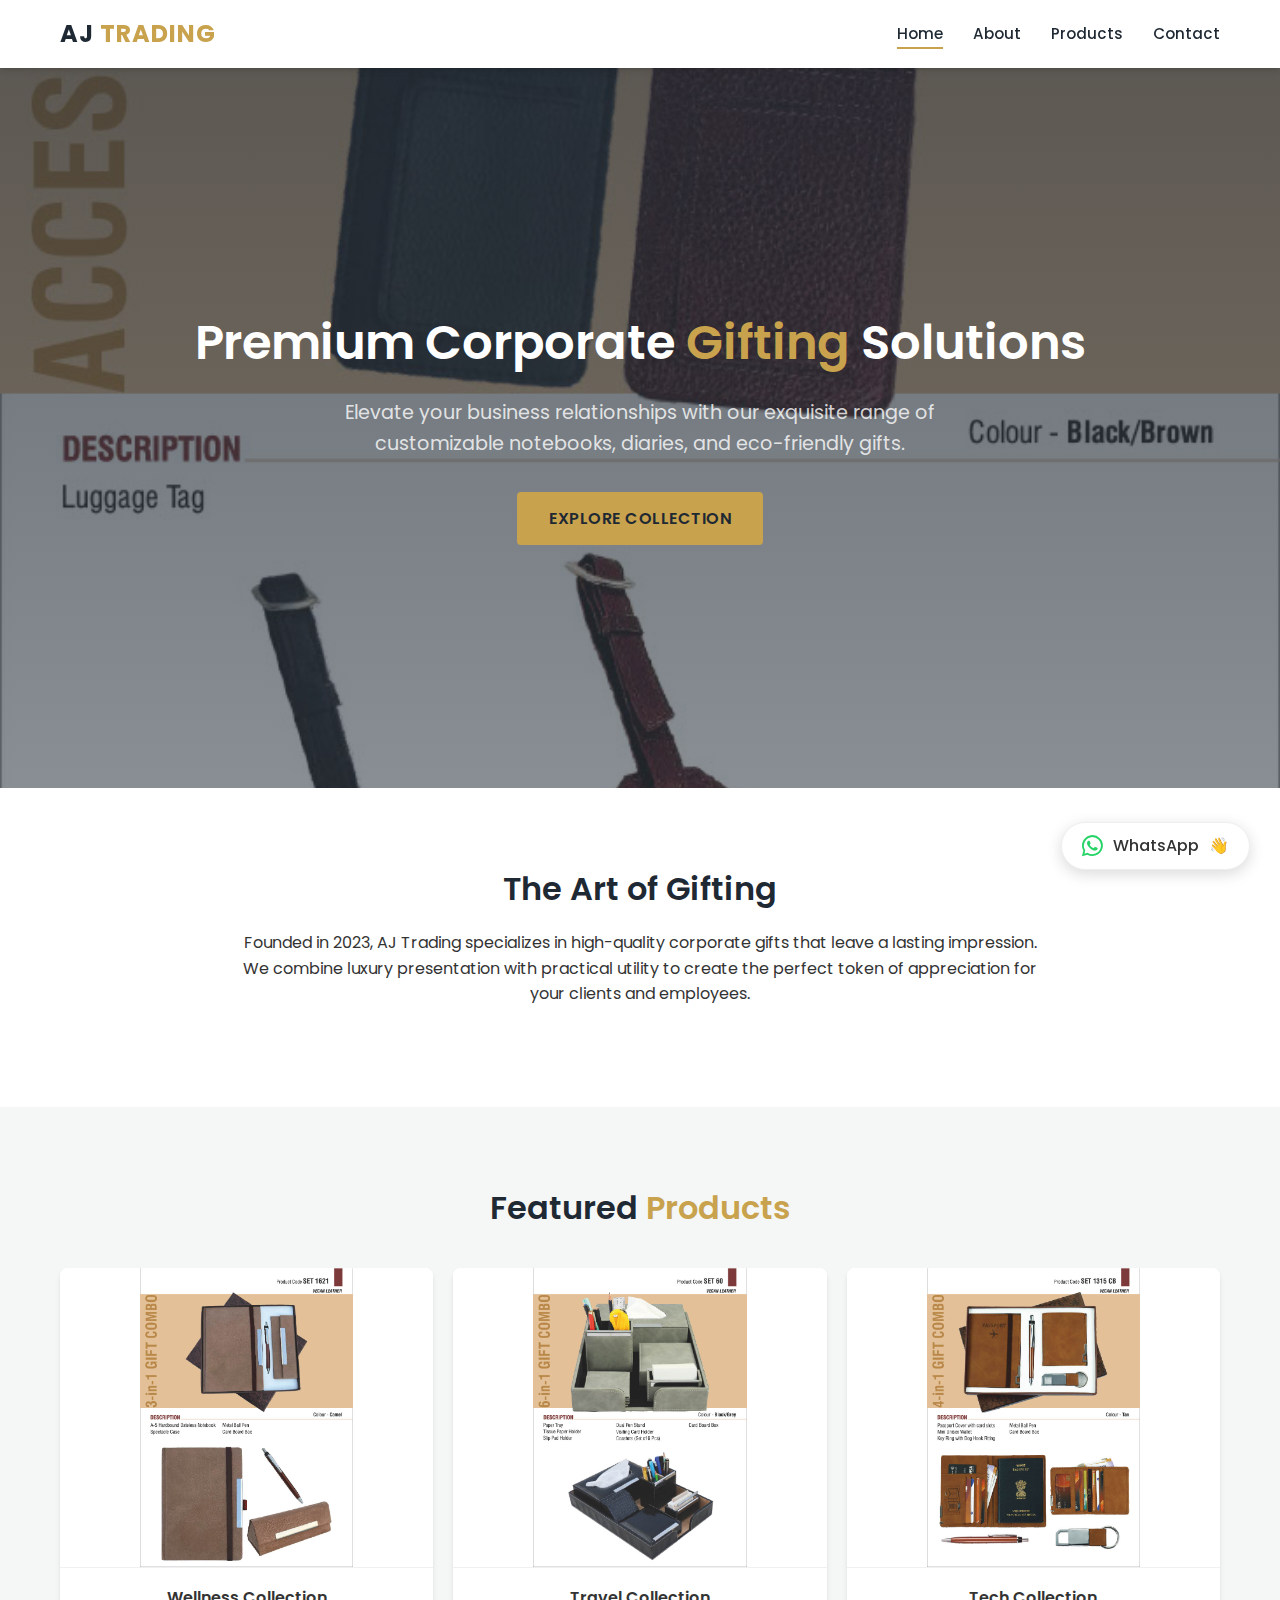
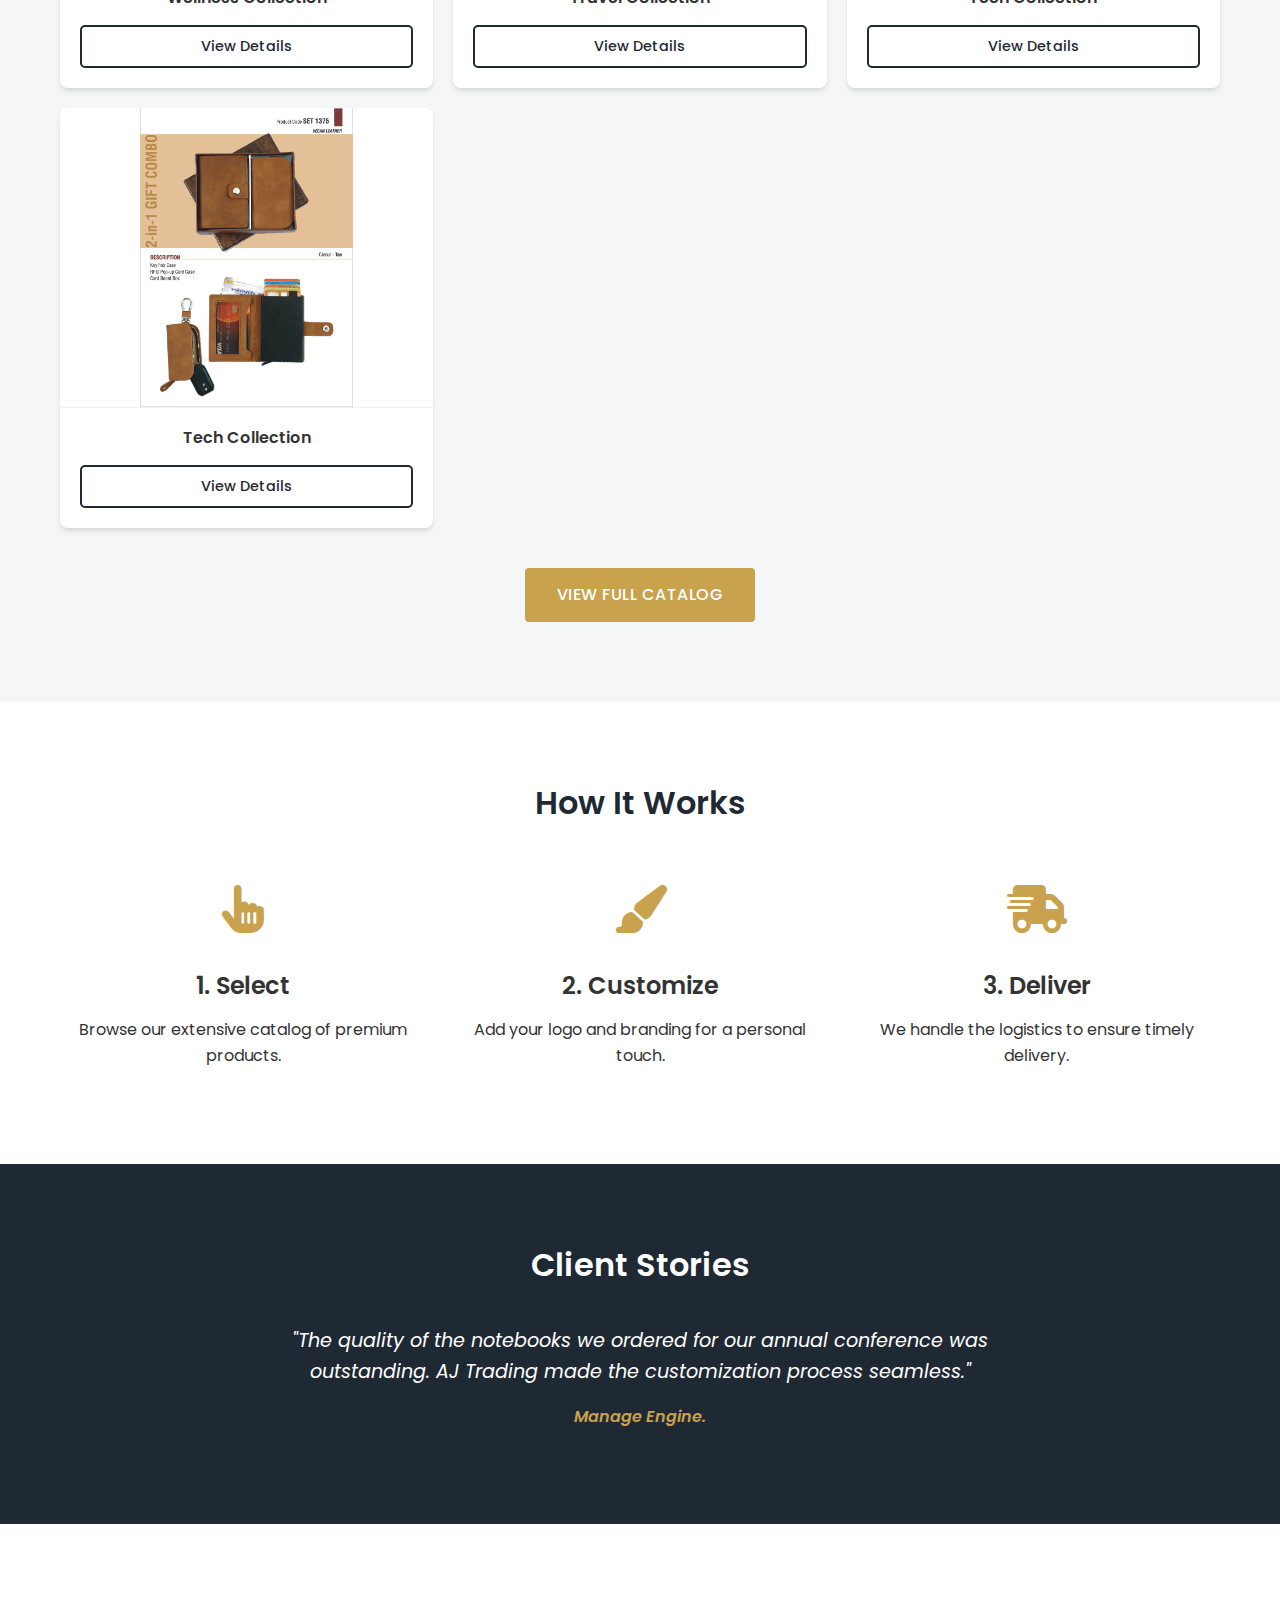
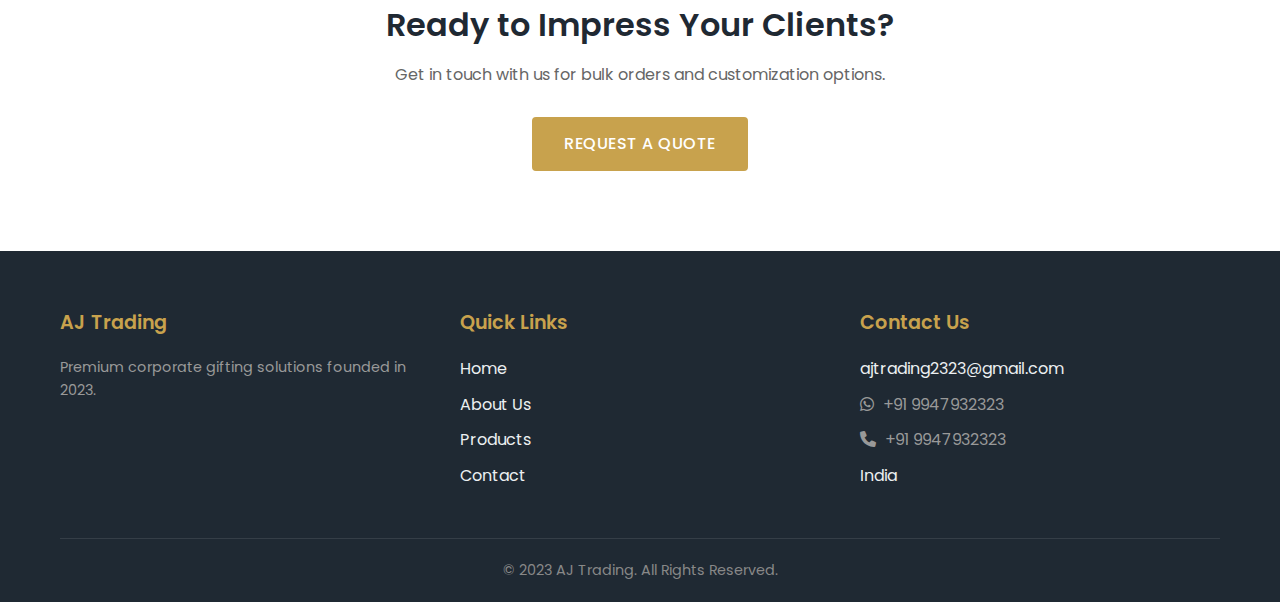
<file: index.html>
<!DOCTYPE html>
<html lang="en">

<head>
    <meta charset="UTF-8">
    <meta name="viewport" content="width=device-width, initial-scale=1.0">
    <title>AJ Trading | Premium Corporate Gifting Solutions</title>
    <link rel="stylesheet" href="style.css">
    <link rel="preconnect" href="https://fonts.googleapis.com">
    <link rel="preconnect" href="https://fonts.gstatic.com" crossorigin>
    <link href="https://fonts.googleapis.com/css2?family=Poppins:wght@300;400;500;600;700&display=swap"
        rel="stylesheet">
    <!-- FontAwesome for Icons -->
    <link rel="stylesheet" href="https://cdnjs.cloudflare.com/ajax/libs/font-awesome/6.0.0/css/all.min.css">
    <script src="product-data.js"></script>
    <script src="script.js" defer></script>
</head>

<body>

    <!-- Navigation -->
    <header>
        <div class="container nav-container">
            <a href="index.html" class="logo">AJ <span>TRADING</span></a>
            <div class="mobile-toggle">
                <i class="fas fa-bars"></i>
            </div>
            <ul class="nav-links">
                <li><a href="index.html">Home</a></li>
                <li><a href="about.html">About</a></li>
                <li><a href="products.html">Products</a></li>
                <li><a href="contact.html">Contact</a></li>
            </ul>
        </div>
    </header>

    <!-- Hero Section -->
    <section class="hero" id="home-hero">
        <div class="container fade-in-up">
            <h1>Premium Corporate <span class="text-gold">Gifting</span> Solutions</h1>
            <p>Elevate your business relationships with our exquisite range of customizable notebooks, diaries, and
                eco-friendly gifts.</p>
            <!-- Updated Button Style -->
            <a href="products.html" class="btn"
                style="background-color: var(--accent-color); color: var(--primary-color); font-weight: 600;">Explore
                Collection</a>
        </div>
    </section>

    <!-- Introduction -->
    <section class="section-padding text-center">
        <div class="container">
            <h2 class="fade-in-up">The Art of Gifting</h2>
            <p style="max-width: 800px; margin: 20px auto;">
                Founded in 2023, AJ Trading specializes in high-quality corporate gifts that leave a lasting impression.
                We combine luxury presentation with practical utility to create the perfect token of appreciation for
                your clients and employees.
            </p>
        </div>
    </section>

    <!-- Dynamic Gallery Preview -->
    <section class="section-padding" style="background-color: var(--bg-light);">
        <div class="container">
            <h2 class="text-center" style="margin-bottom: 40px;">Featured <span class="text-gold">Products</span></h2>
            <div id="home-gallery"
                style="display: grid; grid-template-columns: repeat(auto-fit, minmax(280px, 1fr)); gap: 20px;">
                <!-- JS will inject top items here -->
            </div>
            <div class="text-center" style="margin-top: 40px;">
                <!-- Fixed Button Style -->
                <a href="products.html" class="btn" style="padding: 12px 30px;">View Full Catalog</a>
            </div>
        </div>
    </section>

    <!-- Our Process -->
    <section class="section-padding">
        <div class="container text-center">
            <h2 style="margin-bottom: 50px;">How It Works</h2>
            <div style="display: flex; flex-wrap: wrap; justify-content: space-around; gap: 30px;">
                <div class="process-step fade-in-up" style="flex: 1 1 250px;">
                    <div style="font-size: 3rem; color: var(--accent-color); margin-bottom: 20px;"><i
                            class="fas fa-hand-pointer"></i></div>
                    <h3>1. Select</h3>
                    <p>Browse our extensive catalog of premium products.</p>
                </div>
                <div class="process-step fade-in-up" style="animation-delay: 0.2s; flex: 1 1 250px;">
                    <div style="font-size: 3rem; color: var(--accent-color); margin-bottom: 20px;"><i
                            class="fas fa-paint-brush"></i></div>
                    <h3>2. Customize</h3>
                    <p>Add your logo and branding for a personal touch.</p>
                </div>
                <div class="process-step fade-in-up" style="animation-delay: 0.4s; flex: 1 1 250px;">
                    <div style="font-size: 3rem; color: var(--accent-color); margin-bottom: 20px;"><i
                            class="fas fa-shipping-fast"></i></div>
                    <h3>3. Deliver</h3>
                    <p>We handle the logistics to ensure timely delivery.</p>
                </div>
            </div>
        </div>
    </section>

    <!-- Testimonials -->
    <section class="section-padding" style="background-color: var(--primary-color); color: white;">
        <div class="container text-center">
            <h2 style="color: white; margin-bottom: 40px;">Client Stories</h2>
            <div style="max-width: 800px; margin: 0 auto; font-style: italic;">
                <p style="font-size: 1.2rem; margin-bottom: 20px;">"The quality of the notebooks we ordered for our
                    annual conference was outstanding. AJ Trading made the customization process seamless."</p>
                <h4 style="color: var(--accent-color);">Manage Engine.</h4>
            </div>
        </div>
    </section>

    <!-- CTA Section -->
    <section class="section-padding text-center">
        <div class="container">
            <h2>Ready to Impress Your Clients?</h2>
            <p style="margin-bottom: 30px; color: #666;">Get in touch with us for bulk orders and customization options.
            </p>
            <a href="contact.html" class="btn">Request a Quote</a>
        </div>
    </section>

    <!-- Footer -->
    <footer>
        <div class="container">
            <div class="footer-content">
                <div class="footer-col">
                    <h4>AJ Trading</h4>
                    <p style="color: #999; font-size: 0.9rem;">Premium corporate gifting solutions founded in 2023.</p>
                </div>
                <div class="footer-col">
                    <h4>Quick Links</h4>
                    <ul class="footer-links">
                        <li><a href="index.html">Home</a></li>
                        <li><a href="about.html">About Us</a></li>
                        <li><a href="products.html">Products</a></li>
                        <li><a href="contact.html">Contact</a></li>
                    </ul>
                </div>
                <div class="footer-col">
                    <h4>Contact Us</h4>
                    <ul class="footer-links">
                        <li>ajtrading2323@gmail.com</li>
                        <li><a href="https://wa.me/919947932323" target="_blank" style="color: #999;"><i
                                    class="fab fa-whatsapp" style="margin-right: 5px;"></i> +91 9947932323</a></li>
                        <li><a href="tel:+919947932323" style="color: #999;"><i class="fas fa-phone"
                                    style="margin-right: 5px;"></i> +91 9947932323</a></li>
                        <li>India</li>
                    </ul>
                </div>
            </div>
            <div class="copyright">
                &copy; 2023 AJ Trading. All Rights Reserved.
            </div>
        </div>
    </footer>

    <script>
        // Hero background randomness and opacity fix
        document.addEventListener('DOMContentLoaded', () => {
            if (typeof products !== 'undefined' && products.length > 0) {
                // Pick a random image for hero background
                const randomHero = products[Math.floor(Math.random() * products.length)];
                const heroSection = document.getElementById('home-hero');
                // Decreased opacity from 0.85/0.7 to 0.7/0.5
                heroSection.style.backgroundImage = `linear-gradient(rgba(31, 41, 51, 0.7), rgba(31, 41, 51, 0.5)), url('${getImagePath(randomHero.image)}')`;
                heroSection.style.backgroundSize = 'cover';
                heroSection.style.backgroundPosition = 'center';

                // Inject 4 feature items
                const galleryContainer = document.getElementById('home-gallery');
                // Shuffle array and take 4
                const shuffled = [...products].sort(() => 0.5 - Math.random());
                const selected = shuffled.slice(0, 4);

                selected.forEach((p, index) => {
                    const card = document.createElement('div');
                    card.className = 'product-card text-center';
                    card.innerHTML = `
                        <div class="product-image" style="background:white; padding:0; height: 300px;">
                        <div class="product-image" style="background:white; padding:0; height: 300px;">
                             <img src="${getImagePath(p.image)}" alt="Featured Product" style="width:100%; height:100%; object-fit: cover;">
                        </div>
                        </div>
                        <div class="product-content">
                             <h4>${p.category} Collection</h4>
                             <a href="product-detail.html?id=${encodeURIComponent(p.image)}" class="btn-outline" style="padding: 8px 20px; font-size: 0.9rem;">View Details</a>
                        </div>
                    `;
                    // Make image clickable
                    card.querySelector('.product-image').style.cursor = 'pointer';
                    card.querySelector('.product-image').onclick = () => window.location.href = `product-detail.html?id=${encodeURIComponent(p.image)}`;

                    galleryContainer.appendChild(card);
                });
            }
        });
    </script>
</body>

</html>
</file>
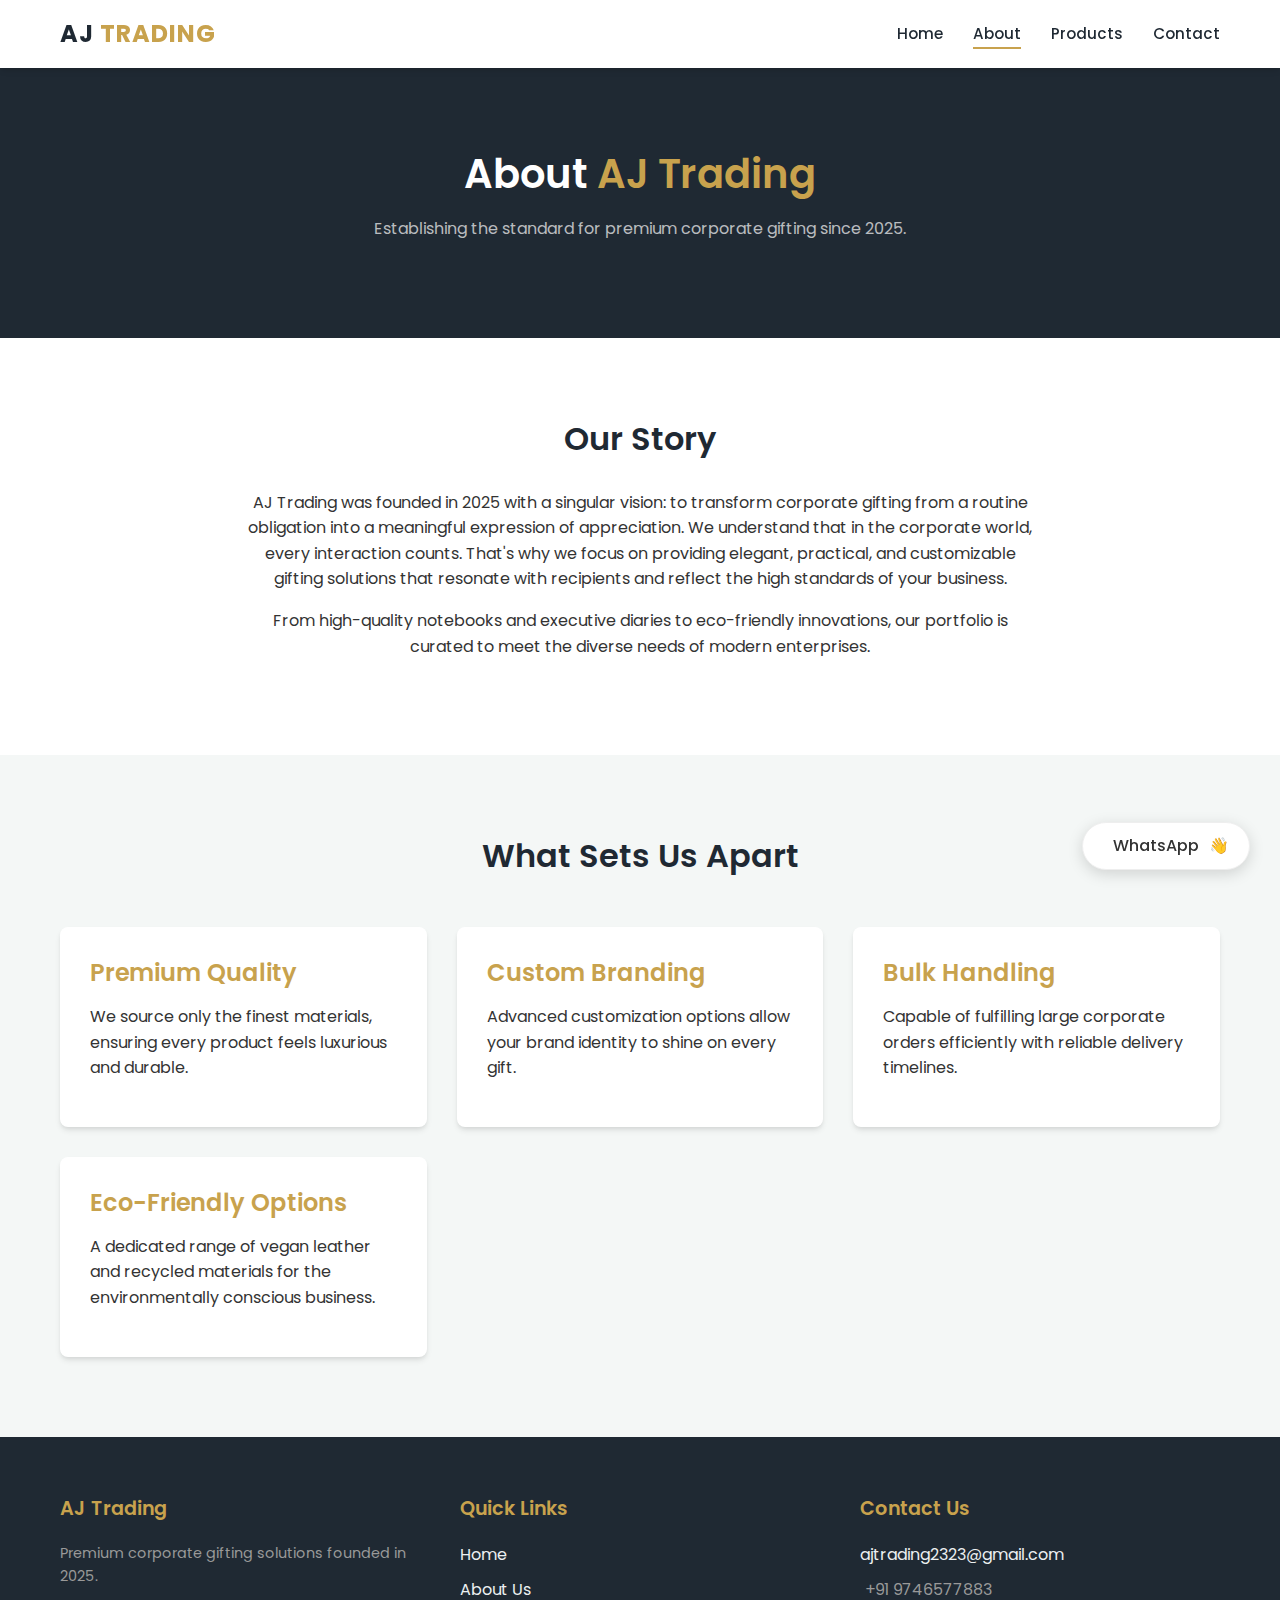
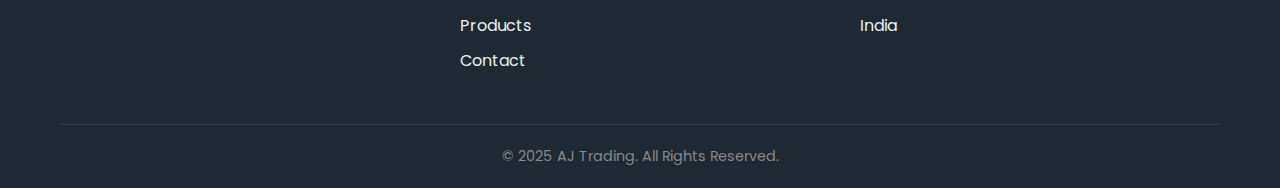
<file: about.html>
<!DOCTYPE html>
<html lang="en">

<head>
    <meta charset="UTF-8">
    <meta name="viewport" content="width=device-width, initial-scale=1.0">
    <title>About Us | AJ Trading</title>
    <link rel="stylesheet" href="style.css">
    <link rel="preconnect" href="https://fonts.googleapis.com">
    <link rel="preconnect" href="https://fonts.gstatic.com" crossorigin>
    <link href="https://fonts.googleapis.com/css2?family=Poppins:wght@300;400;500;600;700&display=swap"
        rel="stylesheet">
    <script src="script.js" defer></script>
</head>

<body>

    <!-- Navigation -->
    <header>
        <div class="container nav-container">
            <a href="index.html" class="logo">AJ <span>TRADING</span></a>
            <div class="mobile-toggle">
                <i class="fas fa-bars"></i> &#9776;
            </div>
            <ul class="nav-links">
                <li><a href="index.html">Home</a></li>
                <li><a href="about.html" class="active">About</a></li>
                <li><a href="products.html">Products</a></li>
                <li><a href="contact.html">Contact</a></li>
            </ul>
        </div>
    </header>

    <!-- Page Header -->
    <section class="section-padding" style="background-color: var(--primary-color); color: white; text-align: center;">
        <div class="container fade-in-up">
            <h1>About <span class="text-gold">AJ Trading</span></h1>
            <p style="color: rgba(255,255,255,0.7);">Establishing the standard for premium corporate gifting since 2025.
            </p>
        </div>
    </section>

    <!-- Company Story -->
    <section class="section-padding">
        <div class="container">
            <div style="max-width: 800px; margin: 0 auto; text-align: center;">
                <h2 style="margin-bottom: 30px;">Our Story</h2>
                <p>
                    AJ Trading was founded in 2025 with a singular vision: to transform corporate gifting from a routine
                    obligation into a meaningful expression of appreciation.
                    We understand that in the corporate world, every interaction counts. That's why we focus on
                    providing elegant, practical, and customizable gifting solutions that resonate with recipients and
                    reflect the high standards of your business.
                </p>
                <p>
                    From high-quality notebooks and executive diaries to eco-friendly innovations, our portfolio is
                    curated to meet the diverse needs of modern enterprises.
                </p>
            </div>
        </div>
    </section>

    <!-- Key Features -->
    <section class="section-padding" style="background-color: var(--bg-light);">
        <div class="container">
            <h2 class="text-center" style="margin-bottom: 50px;">What Sets Us Apart</h2>
            <div style="display: grid; grid-template-columns: repeat(auto-fit, minmax(300px, 1fr)); gap: 30px;">

                <div style="background: white; padding: 30px; border-radius: 8px; box-shadow: var(--shadow-soft);">
                    <h3 style="color: var(--accent-color);">Premium Quality</h3>
                    <p>We source only the finest materials, ensuring every product feels luxurious and durable.</p>
                </div>

                <div style="background: white; padding: 30px; border-radius: 8px; box-shadow: var(--shadow-soft);">
                    <h3 style="color: var(--accent-color);">Custom Branding</h3>
                    <p>Advanced customization options allow your brand identity to shine on every gift.</p>
                </div>

                <div style="background: white; padding: 30px; border-radius: 8px; box-shadow: var(--shadow-soft);">
                    <h3 style="color: var(--accent-color);">Bulk Handling</h3>
                    <p>Capable of fulfilling large corporate orders efficiently with reliable delivery timelines.</p>
                </div>

                <div style="background: white; padding: 30px; border-radius: 8px; box-shadow: var(--shadow-soft);">
                    <h3 style="color: var(--accent-color);">Eco-Friendly Options</h3>
                    <p>A dedicated range of vegan leather and recycled materials for the environmentally conscious
                        business.</p>
                </div>

            </div>
        </div>
    </section>

    <!-- Footer -->
    <footer>
        <div class="container">
            <div class="footer-content">
                <div class="footer-col">
                    <h4>AJ Trading</h4>
                    <p style="color: #999; font-size: 0.9rem;">Premium corporate gifting solutions founded in 2025.</p>
                </div>
                <div class="footer-col">
                    <h4>Quick Links</h4>
                    <ul class="footer-links">
                        <li><a href="index.html">Home</a></li>
                        <li><a href="about.html">About Us</a></li>
                        <li><a href="products.html">Products</a></li>
                        <li><a href="contact.html">Contact</a></li>
                    </ul>
                </div>
                <div class="footer-col">
                    <h4>Contact Us</h4>
                    <ul class="footer-links">
                        <li>ajtrading2323@gmail.com</li>
                        <li><a href="https://wa.me/919746577883" target="_blank" style="color: #999;"><i
                                    class="fab fa-whatsapp" style="margin-right: 5px;"></i> +91 9746577883</a></li>
                        <li>India</li>
                    </ul>
                </div>
            </div>
            <div class="copyright">
                &copy; 2025 AJ Trading. All Rights Reserved.
            </div>
        </div>
    </footer>

</body>

</html>
</file>
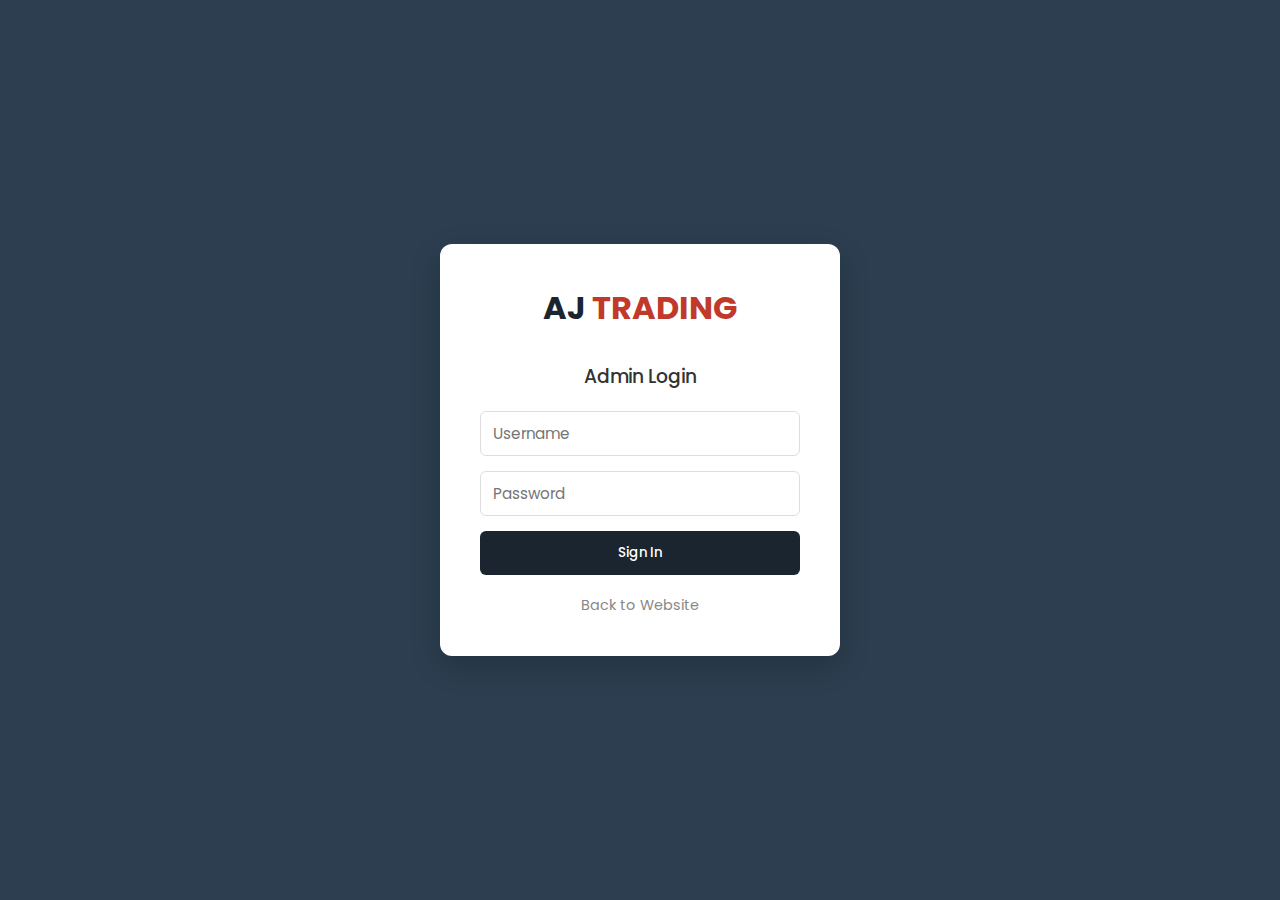
<file: admin.html>
<!DOCTYPE html>
<html lang="en">

<head>
    <meta charset="UTF-8">
    <meta name="viewport" content="width=device-width, initial-scale=1.0">
    <title>Admin Dashboard | AJ Trading</title>
    <!-- Reusing existing styles -->
    <link href="https://fonts.googleapis.com/css2?family=Poppins:wght@300;400;500;600;700&display=swap"
        rel="stylesheet">
    <link rel="stylesheet" href="https://cdnjs.cloudflare.com/ajax/libs/font-awesome/6.0.0/css/all.min.css">

    <style>
        :root {
            --primary-color: #1a252f;
            --accent-color: #c0392b;
            /* A bit more vibrant for admin */
            --bg-color: #f4f6f9;
            --text-color: #333;
            --sidebar-width: 250px;
        }

        * {
            margin: 0;
            padding: 0;
            box-sizing: border-box;
            font-family: 'Poppins', sans-serif;
        }

        body {
            background-color: var(--bg-color);
            color: var(--text-color);
            display: flex;
            height: 100vh;
            overflow: hidden;
        }

        /* Sidebar */
        .sidebar {
            width: var(--sidebar-width);
            background-color: var(--primary-color);
            color: white;
            display: flex;
            flex-direction: column;
            transition: transform 0.3s;
        }

        .sidebar-header {
            padding: 20px;
            text-align: center;
            border-bottom: 1px solid rgba(255, 255, 255, 0.1);
        }

        .sidebar-header h2 {
            font-size: 1.5rem;
            letter-spacing: 1px;
        }

        .sidebar-header span {
            color: var(--accent-color);
        }

        .nav-menu {
            flex: 1;
            padding-top: 20px;
        }

        .nav-item {
            padding: 15px 25px;
            cursor: pointer;
            transition: background 0.2s;
            display: flex;
            align-items: center;
            gap: 10px;
            color: rgba(255, 255, 255, 0.8);
            text-decoration: none;
        }

        .nav-item:hover,
        .nav-item.active {
            background-color: rgba(255, 255, 255, 0.05);
            color: white;
            border-left: 4px solid var(--accent-color);
        }

        .sidebar-footer {
            padding: 20px;
            border-top: 1px solid rgba(255, b255, 255, 0.1);
        }

        .logout-btn {
            width: 100%;
            padding: 10px;
            background: #e74c3c;
            border: none;
            color: white;
            border-radius: 4px;
            cursor: pointer;
            font-weight: 500;
        }

        /* Main Content */
        .main-content {
            flex: 1;
            overflow-y: auto;
            padding: 30px;
        }

        .header-bar {
            display: flex;
            justify-content: space-between;
            align-items: center;
            margin-bottom: 30px;
        }

        .page-title {
            font-size: 1.8rem;
            font-weight: 600;
            color: var(--primary-color);
        }

        /* Cards */
        .card {
            background: white;
            border-radius: 8px;
            box-shadow: 0 2px 10px rgba(0, 0, 0, 0.05);
            padding: 25px;
            margin-bottom: 25px;
        }

        .card-header {
            font-size: 1.1rem;
            font-weight: 600;
            margin-bottom: 20px;
            padding-bottom: 10px;
            border-bottom: 1px solid #eee;
            display: flex;
            justify-content: space-between;
            align-items: center;
        }

        /* Forms */
        .form-group {
            margin-bottom: 15px;
        }

        .form-group label {
            display: block;
            margin-bottom: 5px;
            font-weight: 500;
            font-size: 0.9rem;
            color: #555;
        }

        .form-control {
            width: 100%;
            padding: 10px 12px;
            border: 1px solid #ddd;
            border-radius: 6px;
            font-size: 0.95rem;
            transition: border-color 0.2s;
        }

        .form-control:focus {
            border-color: var(--primary-color);
            outline: none;
        }

        /* Table */
        .table-container {
            overflow-x: auto;
        }

        table {
            width: 100%;
            border-collapse: collapse;
            min-width: 600px;
        }

        th {
            text-align: left;
            padding: 12px 15px;
            background-color: #f8f9fa;
            color: #666;
            font-weight: 600;
            font-size: 0.85rem;
            text-transform: uppercase;
        }

        td {
            padding: 12px 15px;
            border-bottom: 1px solid #eee;
            vertical-align: middle;
        }

        .product-thumb {
            width: 50px;
            height: 50px;
            object-fit: cover;
            border-radius: 6px;
            border: 1px solid #eee;
        }

        /* Buttons */
        .btn {
            padding: 10px 20px;
            border-radius: 6px;
            cursor: pointer;
            font-weight: 500;
            display: inline-flex;
            align-items: center;
            justify-content: center;
            gap: 8px;
            transition: all 0.2s;
            border: none;
        }

        .btn-primary {
            background-color: var(--primary-color);
            color: white;
        }

        .btn-primary:hover {
            background-color: #34495e;
        }

        .btn-danger {
            background-color: #ffecec;
            color: #e74c3c;
            padding: 6px 10px;
            border-radius: 4px;
        }

        .btn-danger:hover {
            background-color: #e74c3c;
            color: white;
        }

        /* Login Screen */
        .login-overlay {
            position: fixed;
            top: 0;
            left: 0;
            width: 100%;
            height: 100%;
            background: #2c3e50;
            display: flex;
            justify-content: center;
            align-items: center;
            z-index: 1000;
        }

        .login-card {
            background: white;
            padding: 40px;
            border-radius: 12px;
            width: 100%;
            max-width: 400px;
            box-shadow: 0 10px 30px rgba(0, 0, 0, 0.2);
            text-align: center;
        }

        .login-logo {
            font-size: 2rem;
            font-weight: 700;
            color: var(--primary-color);
            margin-bottom: 30px;
            display: block;
            text-decoration: none;
        }

        /* Drag Drop Area */
        .drop-zone {
            border: 2px dashed #ddd;
            border-radius: 8px;
            padding: 30px;
            text-align: center;
            cursor: pointer;
            transition: all 0.2s;
            background: #fafafa;
        }

        .drop-zone:hover {
            border-color: var(--primary-color);
            background: #f0f4f8;
        }

        .drop-zone-text {
            color: #888;
            margin-top: 10px;
            font-size: 0.9rem;
        }
    </style>
</head>

<body>

    <!-- Login Section -->
    <div id="login-section" class="login-overlay">
        <div class="login-card">
            <a href="index.html" class="login-logo">AJ <span style="color: var(--accent-color);">TRADING</span></a>
            <h3 style="margin-bottom: 20px; font-weight: 500;">Admin Login</h3>
            <div class="form-group">
                <input type="text" id="username" class="form-control" placeholder="Username">
            </div>
            <div class="form-group">
                <input type="password" id="password" class="form-control" placeholder="Password">
            </div>
            <button onclick="login()" class="btn btn-primary" style="width: 100%; padding: 12px;">Sign In</button>
            <p id="login-error" style="color: #e74c3c; margin-top: 15px; font-size: 0.9rem; display: none;">Invalid
                credentials!</p>
            <a href="index.html"
                style="display: block; margin-top: 20px; color: #888; text-decoration: none; font-size: 0.9rem;">Back to
                Website</a>
        </div>
    </div>

    <!-- Dashboard Interface (Hidden by default) -->
    <div id="dashboard-interface" style="display: none; width: 100%; height: 100%;">
        <!-- Sidebar -->
        <aside class="sidebar">
            <div class="sidebar-header">
                <h2>AJ <span>ADMIN</span></h2>
            </div>
            <nav class="nav-menu">
                <a class="nav-item active"><i class="fas fa-box"></i> Products</a>
                <a href="index.html" class="nav-item"><i class="fas fa-external-link-alt"></i> View Site</a>
            </nav>
            <div class="sidebar-footer">
                <button onclick="logout()" class="logout-btn"><i class="fas fa-sign-out-alt"></i> Logout</button>
            </div>
        </aside>

        <!-- Main Content -->
        <main class="main-content">
            <div class="header-bar">
                <h1 class="page-title">Product Management</h1>
                <div style="color: #666; font-size: 0.9rem;">Welcome, Admin</div>
            </div>

            <div style="display: grid; grid-template-columns: 2fr 1fr; gap: 30px;">
                <!-- Left Column -->
                <div>
                    <!-- Stats Grid -->
                    <div style="display: grid; grid-template-columns: repeat(3, 1fr); gap: 20px; margin-bottom: 30px;">
                        <div class="card" style="margin-bottom: 0; padding: 20px; text-align: center;">
                            <div style="font-size: 2rem; font-weight: 700; color: var(--primary-color);"
                                id="stat-total">0</div>
                            <div style="font-size: 0.85rem; color: #888; text-transform: uppercase; font-weight: 600;">
                                Total Products</div>
                        </div>
                        <div class="card" style="margin-bottom: 0; padding: 20px; text-align: center;">
                            <div style="font-size: 2rem; font-weight: 700; color: var(--accent-color);"
                                id="stat-recent">0</div>
                            <div style="font-size: 0.85rem; color: #888; text-transform: uppercase; font-weight: 600;">
                                Added Today</div>
                        </div>
                    </div>

                    <!-- Add Product Form -->
                    <div class="card">
                        <div class="card-header">Add New Product</div>
                        <div style="display: grid; grid-template-columns: 1fr 1fr; gap: 20px;">
                            <div class="form-group">
                                <label>Category</label>
                                <select id="new-category" class="form-control">
                                    <option value="Tech">Tech</option>
                                    <option value="Wellness">Wellness</option>
                                    <option value="Gourmet">Gourmet</option>
                                    <option value="Office">Office Essentials</option>
                                    <option value="Travel">Travel</option>
                                </select>
                            </div>
                            <div class="form-group">
                                <label>Image Upload</label>
                                <!-- Hidden File Input -->
                                <input type="file" id="file-upload" accept="image/*" style="display: none;"
                                    onchange="handleFileSelect(this)">
                                <!-- Custom Drop Zone -->
                                <div class="drop-zone" onclick="document.getElementById('file-upload').click()">
                                    <i class="fas fa-cloud-upload-alt" style="font-size: 1.5rem; color: #ccc;"></i>
                                    <div class="drop-zone-text" id="file-name-display">Click to upload image</div>
                                </div>
                            </div>
                        </div>
                        <button onclick="addProduct()" class="btn btn-primary" style="width: 100%; margin-top: 10px;">
                            <i class="fas fa-plus"></i> Add Product
                        </button>
                    </div>

                    <!-- Product Table -->
                    <div class="card">
                        <div class="card-header">
                            <span>Inventory</span>
                            <span style="font-size: 0.8rem; font-weight: 400; color: #888;">showing all products</span>
                        </div>
                        <div class="table-container">
                            <table id="product-table">
                                <thead>
                                    <tr>
                                        <th style="width: 80px;">Image</th>
                                        <th>Details</th>
                                        <th>Category</th>
                                        <th style="text-align: right;">Action</th>
                                    </tr>
                                </thead>
                                <tbody>
                                    <!-- Populated by JS -->
                                </tbody>
                            </table>
                        </div>
                    </div>
                </div>

                <!-- Right Column -->
                <div>
                    <!-- Activity Log -->
                    <div class="card" style="height: 100%; max-height: 800px; display: flex; flex-direction: column;">
                        <div class="card-header">Activity Log</div>
                        <div id="activity-log" style="flex: 1; overflow-y: auto; padding-right: 5px;">
                            <!-- Populated by JS -->
                        </div>
                    </div>
                </div>
            </div>

        </main>
    </div>

    <!-- Scripts -->
    <script src="script.js"></script> <!-- Defines getImagePath -->
    <script src="admin.js"></script>
</body>

</html>
</file>
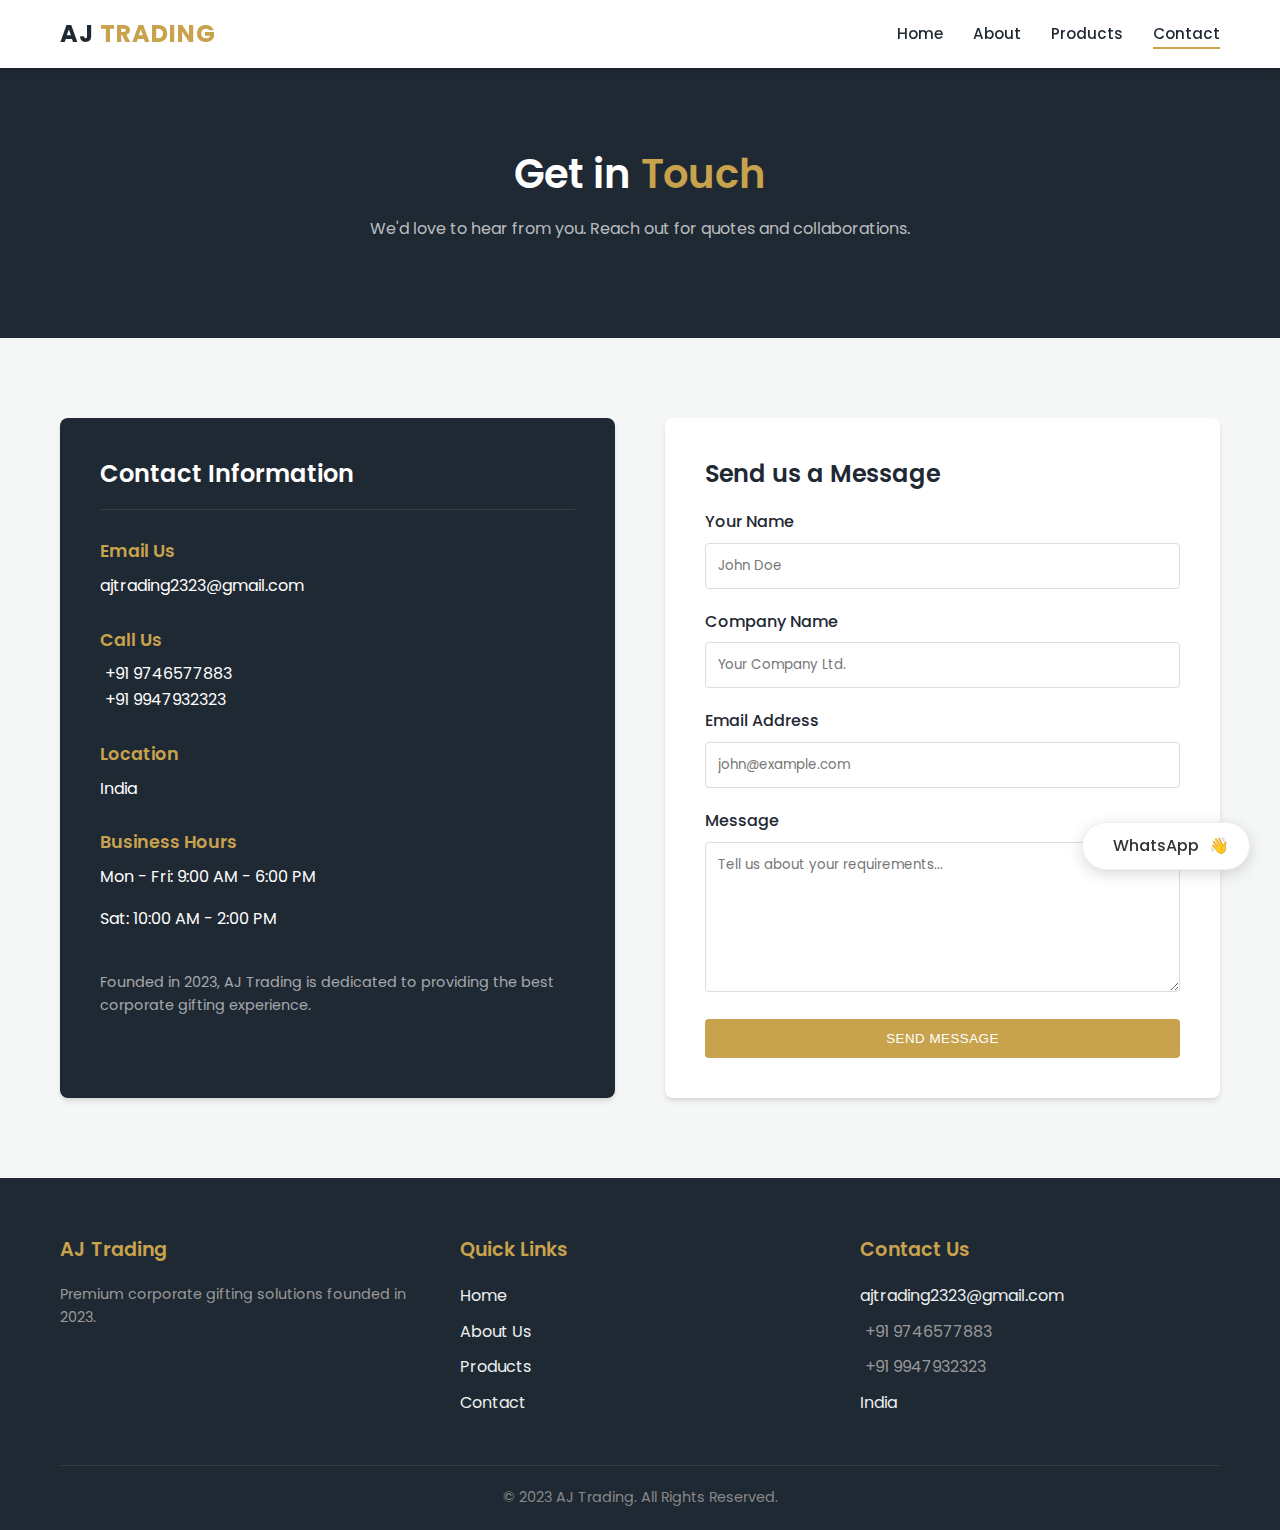
<file: contact.html>
<!DOCTYPE html>
<html lang="en">

<head>
    <meta charset="UTF-8">
    <meta name="viewport" content="width=device-width, initial-scale=1.0">
    <title>Contact Us | AJ Trading</title>
    <link rel="stylesheet" href="style.css">
    <link rel="preconnect" href="https://fonts.googleapis.com">
    <link rel="preconnect" href="https://fonts.gstatic.com" crossorigin>
    <link href="https://fonts.googleapis.com/css2?family=Poppins:wght@300;400;500;600;700&display=swap"
        rel="stylesheet">

    <script src="script.js" defer></script>
</head>

<body>

    <!-- Navigation -->
    <header>
        <div class="container nav-container">
            <a href="index.html" class="logo">AJ <span>TRADING</span></a>
            <div class="mobile-toggle">
                <i class="fas fa-bars"></i> &#9776;
            </div>
            <ul class="nav-links">
                <li><a href="index.html">Home</a></li>
                <li><a href="about.html">About</a></li>
                <li><a href="products.html">Products</a></li>
                <li><a href="contact.html" class="active">Contact</a></li>
            </ul>
        </div>
    </header>

    <!-- Page Header -->
    <section class="section-padding" style="background-color: var(--primary-color); color: white; text-align: center;">
        <div class="container fade-in-up">
            <h1>Get in <span class="text-gold">Touch</span></h1>
            <p style="color: rgba(255,255,255,0.7);">We'd love to hear from you. Reach out for quotes and
                collaborations.</p>
        </div>
    </section>

    <!-- Contact Section -->
    <section class="section-padding" style="background-color: var(--bg-light);">
        <div class="container contact-container">

            <!-- Contact Info -->
            <div class="contact-info-box fade-in-up">
                <h3 style="margin-bottom: 30px; border-bottom: 1px solid rgba(255,255,255,0.1); padding-bottom: 20px;">
                    Contact Information</h3>

                <div class="contact-info-item">
                    <h4>Email Us</h4>
                    <p><a href="mailto:ajtrading2323@gmail.com">ajtrading2323@gmail.com</a></p>
                </div>

                <div class="contact-info-item">
                    <h4>Call Us</h4>
                    <p>
                        <a href="https://wa.me/919746577883" target="_blank"><i class="fab fa-whatsapp"
                                style="margin-right: 5px; color: #25D366;"></i> +91 9746577883</a><br>
                        <a href="tel:+919947932323"><i class="fas fa-phone-alt" style="margin-right: 5px;"></i> +91
                            9947932323</a>
                    </p>
                </div>

                <div class="contact-info-item">
                    <h4>Location</h4>
                    <p>India</p>
                </div>

                <div class="contact-info-item">
                    <h4>Business Hours</h4>
                    <p>Mon - Fri: 9:00 AM - 6:00 PM</p>
                    <p>Sat: 10:00 AM - 2:00 PM</p>
                </div>

                <div style="margin-top: 40px;">
                    <p style="font-size: 0.9rem; color: rgba(255,255,255,0.6);">
                        Founded in 2023, AJ Trading is dedicated to providing the best corporate gifting experience.
                    </p>
                </div>
            </div>

            <!-- Contact Form -->
            <div class="contact-form-box fade-in-up">
                <h3 style="margin-bottom: 20px; color: var(--primary-color);">Send us a Message</h3>
                <form id="contactForm">
                    <div class="form-group">
                        <label for="name">Your Name</label>
                        <input type="text" id="name" name="name" required placeholder="John Doe">
                    </div>

                    <div class="form-group">
                        <label for="company">Company Name</label>
                        <input type="text" id="company" name="company" placeholder="Your Company Ltd.">
                    </div>

                    <div class="form-group">
                        <label for="email">Email Address</label>
                        <input type="email" id="email" name="email" required placeholder="john@example.com">
                    </div>

                    <div class="form-group">
                        <label for="message">Message</label>
                        <textarea id="message" name="message" required
                            placeholder="Tell us about your requirements..."></textarea>
                    </div>

                    <button type="submit" class="btn" style="width: 100%; border: none;">Send Message</button>
                </form>
            </div>

        </div>
    </section>

    <!-- Footer -->
    <footer>
        <div class="container">
            <div class="footer-content">
                <div class="footer-col">
                    <h4>AJ Trading</h4>
                    <p style="color: #999; font-size: 0.9rem;">Premium corporate gifting solutions founded in 2023.</p>
                </div>
                <div class="footer-col">
                    <h4>Quick Links</h4>
                    <ul class="footer-links">
                        <li><a href="index.html">Home</a></li>
                        <li><a href="about.html">About Us</a></li>
                        <li><a href="products.html">Products</a></li>
                        <li><a href="contact.html">Contact</a></li>
                    </ul>
                </div>
                <div class="footer-col">
                    <h4>Contact Us</h4>
                    <ul class="footer-links">
                        <li>ajtrading2323@gmail.com</li>
                        <li><a href="https://wa.me/919746577883" target="_blank" style="color: #999;"><i
                                    class="fab fa-whatsapp" style="margin-right: 5px;"></i> +91 9746577883</a></li>
                        <li><a href="tel:+919947932323" style="color: #999;"><i class="fas fa-phone"
                                    style="margin-right: 5px;"></i> +91 9947932323</a></li>
                        <li>India</li>
                    </ul>
                </div>
            </div>
            <div class="copyright">
                &copy; 2023 AJ Trading. All Rights Reserved.
            </div>
        </div>
    </footer>

    <script>
        // Simple client-side handling for the Product Enquiry redirect
        document.addEventListener('DOMContentLoaded', () => {
            const urlParams = new URLSearchParams(window.location.search);
            const product = urlParams.get('product');

            if (product) {
                const messageBox = document.getElementById('message');
                if (messageBox) {
                    messageBox.value = `I am interested in knowing more about product code: ${product}.`;
                }
            }

            // Prevent actual submission for demo
            document.getElementById('contactForm').addEventListener('submit', (e) => {
                e.preventDefault();
                alert('Thank you for your enquiry! We will get back to you shortly.');
            });
        });
    </script>
</body>

</html>
</file>
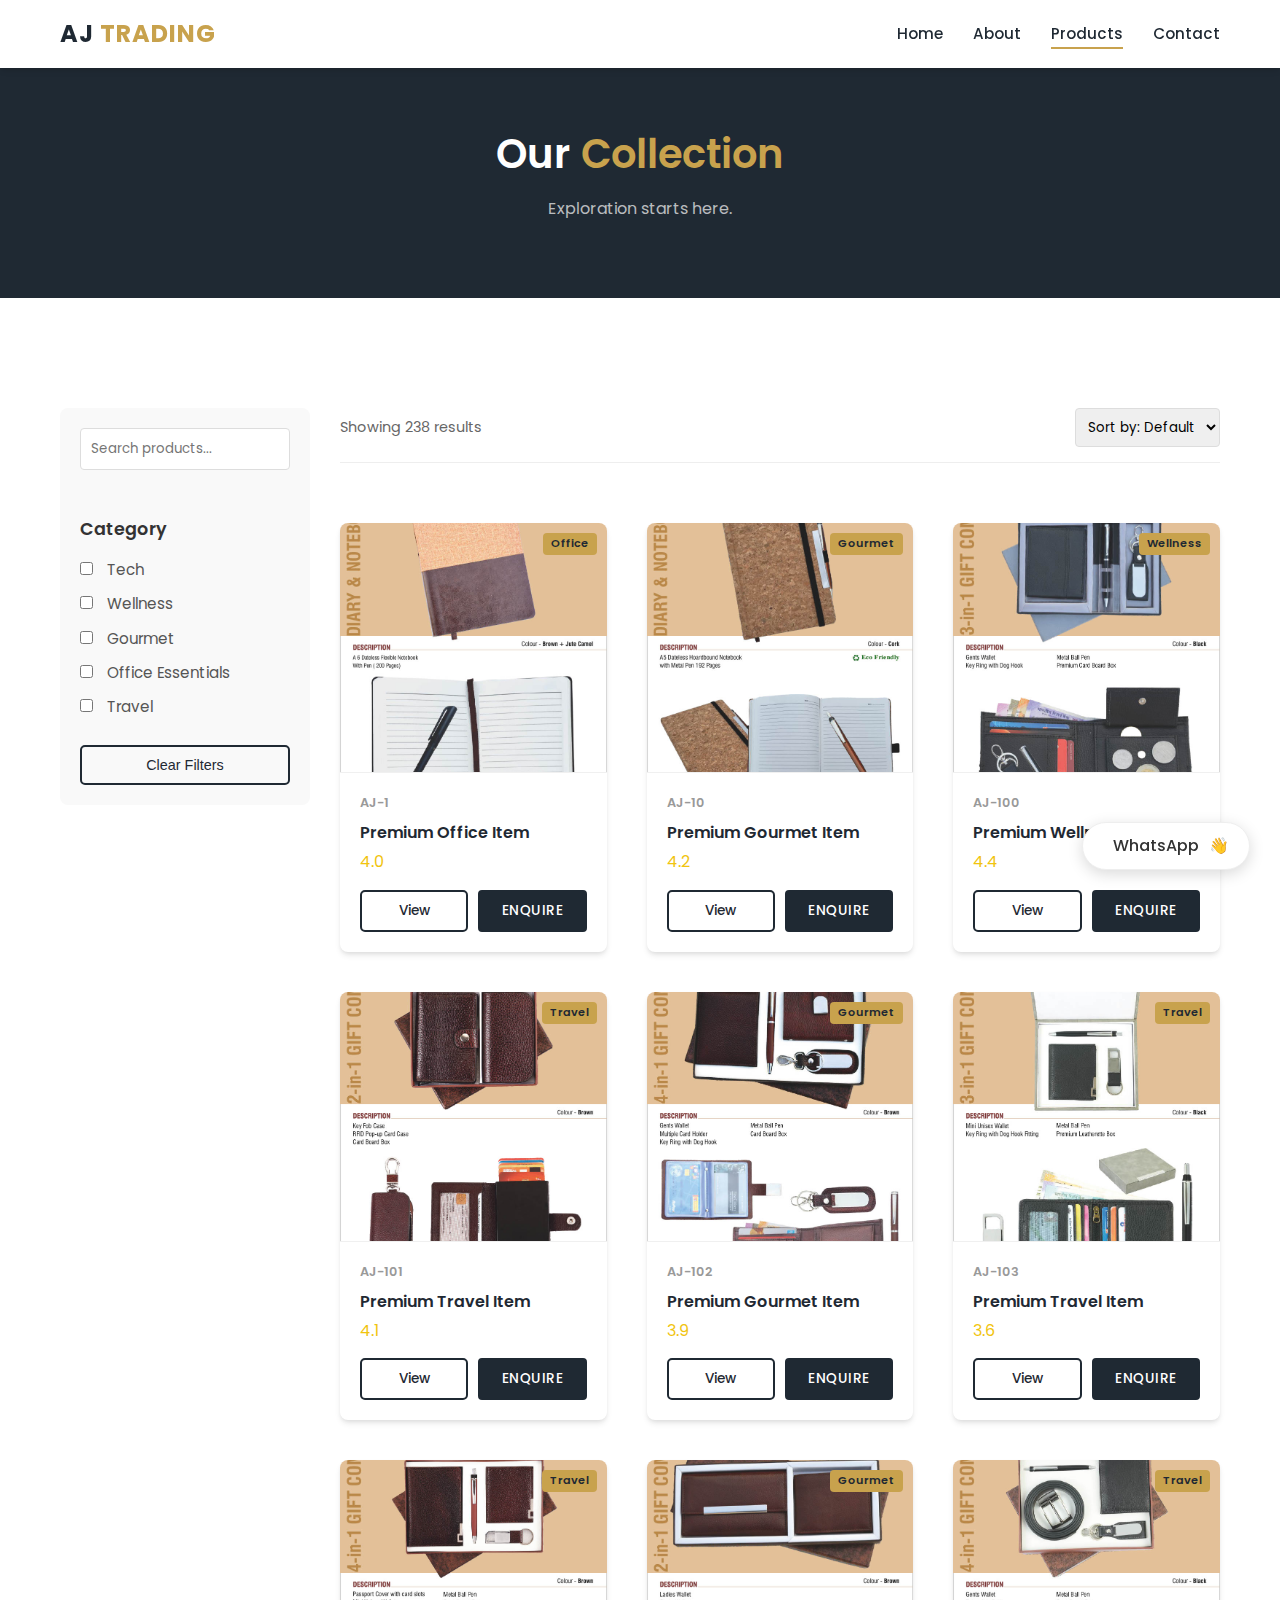
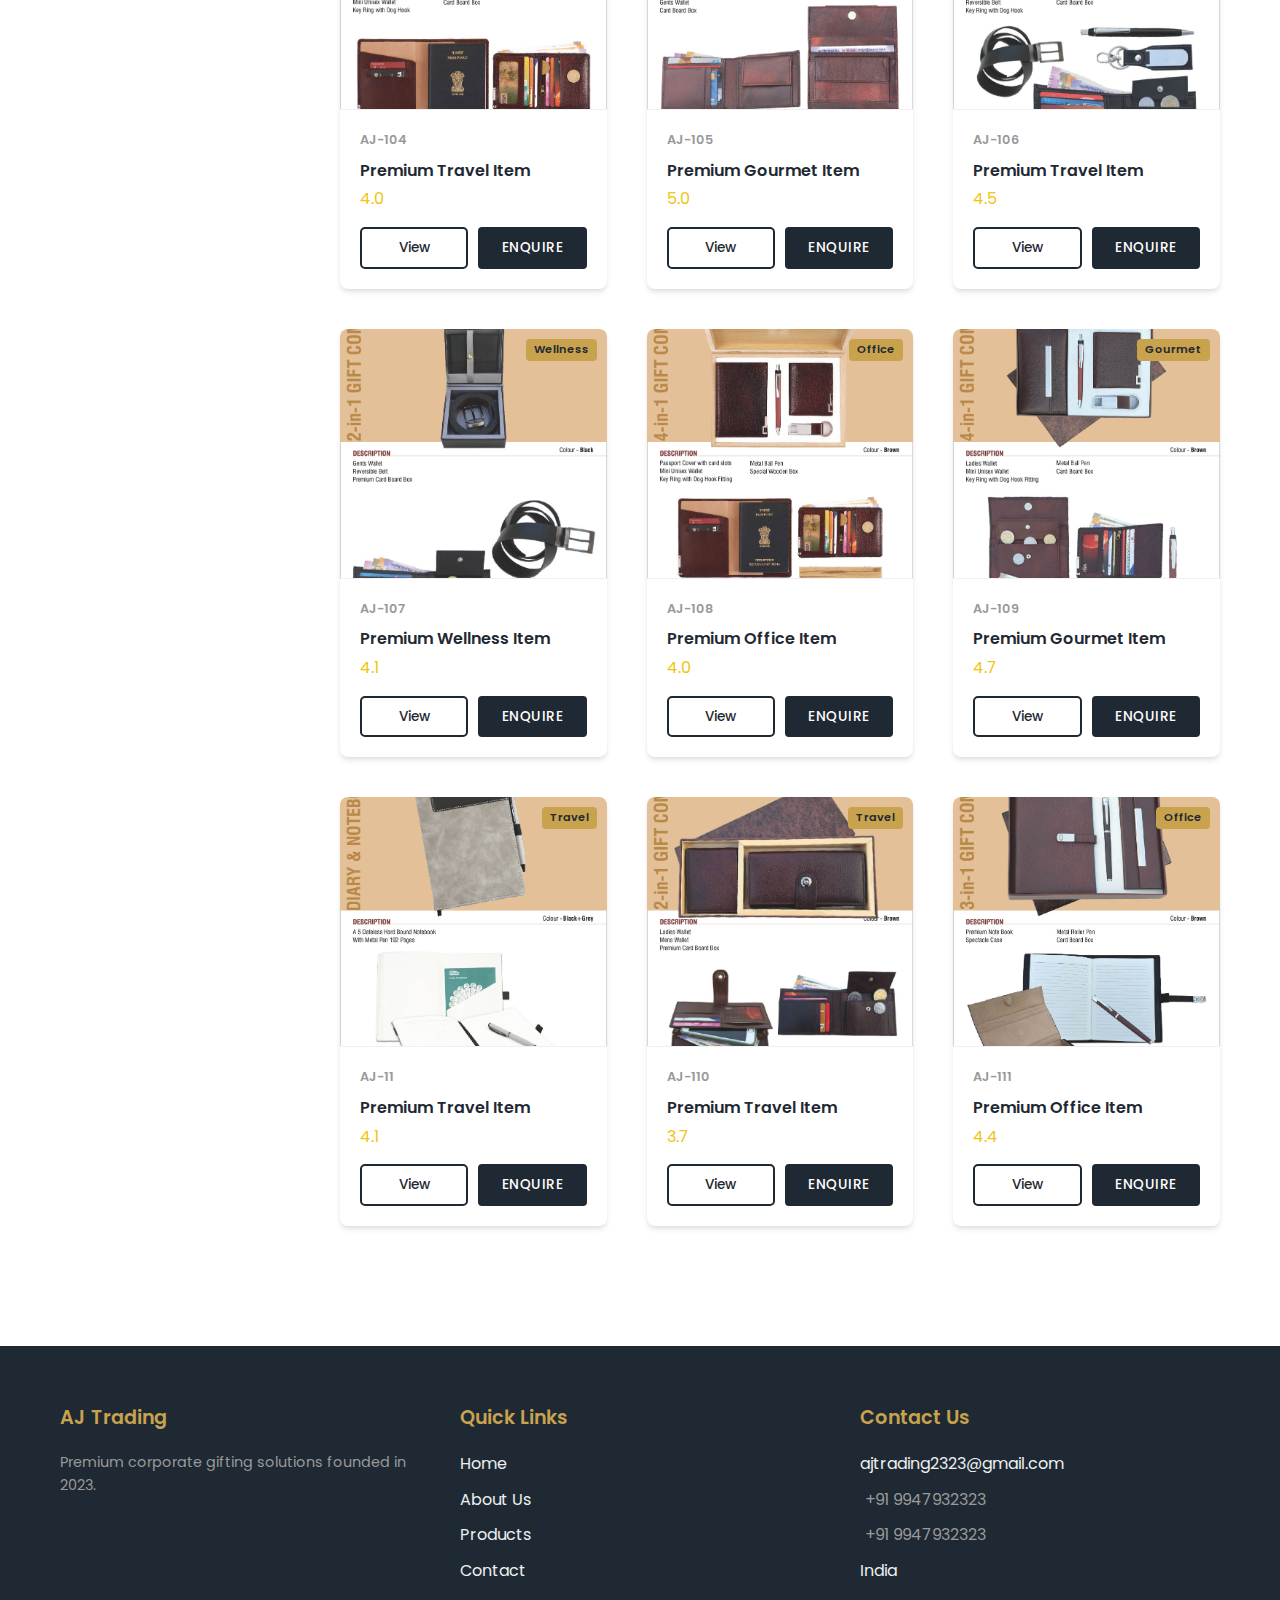
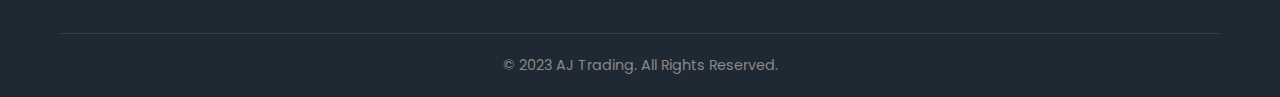
<file: products.html>
<!DOCTYPE html>
<html lang="en">

<head>
    <meta charset="UTF-8">
    <meta name="viewport" content="width=device-width, initial-scale=1.0">
    <title>Our Products | AJ Trading</title>
    <link rel="stylesheet" href="style.css">
    <link rel="preconnect" href="https://fonts.googleapis.com">
    <link rel="preconnect" href="https://fonts.gstatic.com" crossorigin>
    <link href="https://fonts.googleapis.com/css2?family=Poppins:wght@300;400;500;600;700&display=swap"
        rel="stylesheet">
    <script src="product-data.js"></script>
    <script src="script.js" defer></script>
</head>

<body>

    <!-- Navigation -->
    <header>
        <div class="container nav-container">
            <a href="index.html" class="logo">AJ <span>TRADING</span></a>
            <div class="mobile-toggle">
                <i class="fas fa-bars"></i>
            </div>
            <ul class="nav-links">
                <li><a href="index.html">Home</a></li>
                <li><a href="about.html">About</a></li>
                <li><a href="products.html" class="active">Products</a></li>
                <li><a href="contact.html">Contact</a></li>
            </ul>
        </div>
    </header>

    <!-- Page Header -->
    <section class="section-padding"
        style="background-color: var(--primary-color); color: white; text-align: center; padding: 60px 0;">
        <div class="container fade-in-up">
            <h1>Our <span class="text-gold">Collection</span></h1>
            <p style="color: rgba(255,255,255,0.7);">Exploration starts here.</p>
        </div>
    </section>

    <!-- Main Content Area -->
    <section class="section-padding" style="background-color: #fff;">
        <div class="container">
            <div class="products-wrapper">

                <!-- Sidebar Filter -->
                <aside class="products-sidebar fade-in-up">
                    <div class="filter-group">
                        <input type="text" id="sidebar-search" class="search-bar" placeholder="Search products...">
                    </div>

                    <div class="filter-group">
                        <div class="filter-title">Category</div>
                        <div class="filter-options">
                            <label><input type="checkbox" name="category" value="Tech"> Tech</label>
                            <label><input type="checkbox" name="category" value="Wellness"> Wellness</label>
                            <label><input type="checkbox" name="category" value="Gourmet"> Gourmet</label>
                            <label><input type="checkbox" name="category" value="Office"> Office Essentials</label>
                            <label><input type="checkbox" name="category" value="Travel"> Travel</label>
                        </div>
                    </div>



                    <button id="clear-filters" class="btn-outline"
                        style="width: 100%; text-align: center; font-size: 0.9rem;">Clear Filters</button>
                </aside>

                <!-- Product Grid Area -->
                <div class="products-main fade-in-up" style="animation-delay: 0.2s;">

                    <!-- Top Bar -->
                    <div class="sort-bar">
                        <div id="results-count" style="font-size: 0.9rem; color: #666;">Showing all products</div>
                        <select id="sort-select" class="sort-select">
                            <option value="default">Sort by: Default</option>
                        </select>
                    </div>

                    <!-- Grid -->
                    <div id="product-grid-container" class="product-grid"
                        style="grid-template-columns: repeat(auto-fill, minmax(250px, 1fr));">
                        <!-- Injected via JS -->
                    </div>

                    <div id="loading" class="text-center" style="margin-top: 40px; color: #666; display: none;">Loading
                        more...</div>
                    <div id="no-results" class="text-center" style="margin-top: 40px; display: none;">
                        <h3>No products found</h3>
                        <p>Try adjusting your search or filters.</p>
                    </div>
                </div>
            </div>
        </div>
    </section>

    <!-- Footer -->
    <footer>
        <div class="container">
            <div class="footer-content">
                <div class="footer-col">
                    <h4>AJ Trading</h4>
                    <p style="color: #999; font-size: 0.9rem;">Premium corporate gifting solutions founded in 2023.</p>
                </div>
                <div class="footer-col">
                    <h4>Quick Links</h4>
                    <ul class="footer-links">
                        <li><a href="index.html">Home</a></li>
                        <li><a href="about.html">About Us</a></li>
                        <li><a href="products.html">Products</a></li>
                        <li><a href="contact.html">Contact</a></li>
                    </ul>
                </div>
                <div class="footer-col">
                    <h4>Contact Us</h4>
                    <ul class="footer-links">
                        <li>ajtrading2323@gmail.com</li>
                        <li><a href="https://wa.me/919947932323" target="_blank" style="color: #999;"><i
                                    class="fab fa-whatsapp" style="margin-right: 5px;"></i> +91 9947932323</a></li>
                        <li><a href="tel:+919947932323" style="color: #999;"><i class="fas fa-phone"
                                    style="margin-right: 5px;"></i> +91 9947932323</a></li>
                        <li>India</li>
                    </ul>
                </div>
            </div>
            <div class="copyright">
                &copy; 2023 AJ Trading. All Rights Reserved.
            </div>
        </div>
    </footer>

    <script>
        document.addEventListener('DOMContentLoaded', () => {
            const gridContainer = document.getElementById('product-grid-container');
            const searchInput = document.getElementById('sidebar-search');
            const categoryCheckboxes = document.querySelectorAll('input[name="category"]');
            const clearBtn = document.getElementById('clear-filters');
            const resultsCount = document.getElementById('results-count');
            const noResults = document.getElementById('no-results');

            let filteredProducts = [];
            const batchSize = 15;
            let currentIndex = 0;

            // Initialize
            if (typeof products !== 'undefined') {
                filteredProducts = [...products]; // Start with all
                updateResultsCount();
                renderBatch();
            }

            // Render function
            function renderBatch() {
                const endIndex = Math.min(currentIndex + batchSize, filteredProducts.length);

                if (currentIndex === 0) gridContainer.innerHTML = ''; // Clear if fresh render

                for (let i = currentIndex; i < endIndex; i++) {
                    const product = filteredProducts[i];
                    // Display Code
                    const displayCode = product.id.split('_')[1] ? `AJ-${product.id.split('_')[1].split('.')[0]}` : 'AJ-ITEM';

                    const card = document.createElement('div');
                    card.className = 'product-card fade-in-up';
                    card.innerHTML = `
                        <div class="product-image" style="padding:0; background: #fff; height: 250px;">
                            <img src="${getImagePath(product.image)}" alt="${product.category}" loading="lazy" style="width:100%; height:100%; object-fit: cover;">
                            <span style="position: absolute; top: 10px; right: 10px; background: var(--accent-color); color: var(--primary-color); padding: 2px 8px; font-size: 0.7rem; font-weight: 600; border-radius: 4px;">${product.category}</span>
                        </div>
                        <div class="product-content">
                            <div class="product-code" style="font-size: 0.8rem; color: #999;">${displayCode}</div>
                            <h3 class="product-title" style="font-size: 1rem; margin: 5px 0;">Premium ${product.category} Item</h3>
                            <div style="display: flex; justify-content: space-between; align-items: center; margin-bottom: 15px;">
                                <span style="color: #f1c40f;"><i class="fas fa-star"></i> ${product.rating}</span>
                            </div>
                            <!-- Updated: Links to Detail Page -->
                            <div style="display: flex; gap: 10px;">
                                 <a href="product-detail.html?id=${encodeURIComponent(product.image)}" class="btn-outline" style="flex: 1; text-align: center; padding: 8px; font-size: 0.85rem;">View</a>
                                 <a href="contact.html?product=${encodeURIComponent(product.image)}" class="btn" style="flex: 1; text-align: center; padding: 8px; font-size: 0.85rem; background: var(--primary-color); color: white; border-color: var(--primary-color);">Enquire</a>
                            </div>
                        </div>
                    `;
                    // Make image clickable too
                    card.querySelector('.product-image').style.cursor = 'pointer';
                    card.querySelector('.product-image').onclick = () => window.location.href = `product-detail.html?id=${encodeURIComponent(product.image)}`;

                    gridContainer.appendChild(card);
                }
                currentIndex = endIndex;

                // Show/Hide No Results
                if (filteredProducts.length === 0) {
                    noResults.style.display = 'block';
                } else {
                    noResults.style.display = 'none';
                }
            }

            // Filtering Logic
            function applyFilters() {
                const searchTerm = searchInput.value.toLowerCase();
                const activeCategories = Array.from(categoryCheckboxes)
                    .filter(cb => cb.checked)
                    .map(cb => cb.value);

                filteredProducts = products.filter(p => {
                    const matchesSearch = p.id.toLowerCase().includes(searchTerm) || p.category.toLowerCase().includes(searchTerm);
                    const matchesCategory = activeCategories.length === 0 || activeCategories.includes(p.category);
                    return matchesSearch && matchesCategory;
                });

                currentIndex = 0;
                updateResultsCount();
                renderBatch();
            }

            function updateResultsCount() {
                resultsCount.textContent = `Showing ${filteredProducts.length} results`;
            }

            // Event Listeners
            searchInput.addEventListener('input', applyFilters);
            categoryCheckboxes.forEach(cb => cb.addEventListener('change', applyFilters));

            clearBtn.addEventListener('click', () => {
                searchInput.value = '';
                categoryCheckboxes.forEach(cb => cb.checked = false);
                applyFilters();
            });

            // Infinite Scroll
            window.addEventListener('scroll', () => {
                if ((window.innerHeight + window.scrollY) >= document.body.offsetHeight - 500) {
                    if (currentIndex < filteredProducts.length) {
                        renderBatch();
                    }
                }
            });
        });
    </script>

</body>

</html>
</file>
<file: style.css>
:root {
    --primary-color: #1f2933;
    --accent-color: #c8a24d;
    --accent-hover: #b08d43;
    --bg-light: #f4f7f6;
    --bg-white: #ffffff;
    --text-dark: #333333;
    --text-light: #ecf0f1;
    --font-main: 'Poppins', sans-serif;
    --shadow-soft: 0 4px 6px -1px rgba(0, 0, 0, 0.1), 0 2px 4px -1px rgba(0, 0, 0, 0.06);
    --shadow-hover: 0 10px 15px -3px rgba(0, 0, 0, 0.1), 0 4px 6px -2px rgba(0, 0, 0, 0.05);
    --transition: all 0.3s ease;
}

* {
    margin: 0;
    padding: 0;
    box-sizing: border-box;
}

body {
    font-family: var(--font-main);
    color: var(--text-dark);
    background-color: var(--bg-white);
    line-height: 1.6;
    overflow-x: hidden;
}

a {
    text-decoration: none;
    color: inherit;
    transition: var(--transition);
}

ul {
    list-style: none;
}

/* Typography */
h1,
h2,
h3,
h4,
h5,
h6 {
    font-weight: 600;
    margin-bottom: 1rem;
    line-height: 1.3;
}

h1 {
    font-size: 2.5rem;
}

h2 {
    font-size: 2rem;
    color: var(--primary-color);
}

h3 {
    font-size: 1.5rem;
}

p {
    margin-bottom: 1rem;
}

/* Utilities */
.container {
    max-width: 1200px;
    margin: 0 auto;
    padding: 0 20px;
}

.section-padding {
    padding: 80px 0;
}

.text-center {
    text-align: center;
}

.text-gold {
    color: var(--accent-color);
}

.btn {
    display: inline-block;
    padding: 12px 30px;
    background-color: var(--accent-color);
    color: var(--bg-white);
    border-radius: 4px;
    font-weight: 500;
    text-transform: uppercase;
    letter-spacing: 0.5px;
    transition: var(--transition);
    border: 2px solid var(--accent-color);
    cursor: pointer;
}

.btn:hover {
    background-color: transparent;
    color: var(--accent-color);
}

.btn-outline {
    background-color: transparent;
    color: var(--accent-color);
    border: 2px solid var(--accent-color);
    display: inline-block;
}

.btn-outline:hover {
    background-color: var(--accent-color);
    color: var(--bg-white);
}

/* Header */
header {
    background-color: var(--bg-white);
    box-shadow: var(--shadow-soft);
    position: sticky;
    top: 0;
    z-index: 1000;
    padding: 15px 0;
}

.nav-container {
    display: flex;
    justify-content: space-between;
    align-items: center;
}

.logo {
    font-size: 1.5rem;
    font-weight: 700;
    color: var(--primary-color);
    letter-spacing: 1px;
}

.logo span {
    color: var(--accent-color);
}

.nav-links {
    display: flex;
    gap: 30px;
}

.nav-links li a {
    color: var(--primary-color);
    font-weight: 500;
    font-size: 0.95rem;
    position: relative;
}

.nav-links li a::after {
    content: '';
    position: absolute;
    width: 0;
    height: 2px;
    bottom: -5px;
    left: 0;
    background-color: var(--accent-color);
    transition: var(--transition);
}

.nav-links li a:hover::after,
.nav-links li a.active::after {
    width: 100%;
}

.mobile-toggle {
    display: none;
    font-size: 1.5rem;
    cursor: pointer;
    color: var(--primary-color);
}

/* Hero Section */
.hero {
    background-color: var(--primary-color);
    color: var(--bg-white);
    padding: 100px 0;
    min-height: 80vh;
    display: flex;
    align-items: center;
    justify-content: center;
    text-align: center;
    position: relative;
    overflow: hidden;
    background-size: cover;
    background-position: center;
    background-attachment: fixed;
}

/* Fallback background if image fails */
.hero::before {
    content: '';
    position: absolute;
    top: 0;
    left: 0;
    width: 100%;
    height: 100%;
    background: linear-gradient(135deg, var(--primary-color) 0%, #2c3e50 100%);
    z-index: -1;
}

.hero h1 {
    font-size: 3rem;
    margin-bottom: 1.5rem;
}

.hero p {
    font-size: 1.2rem;
    max-width: 700px;
    margin: 0 auto 2rem;
    color: rgba(255, 255, 255, 0.8);
}

/* Footer */
footer {
    background-color: var(--primary-color);
    color: var(--text-light);
    padding: 60px 0 20px;
}

.footer-content {
    display: grid;
    grid-template-columns: repeat(auto-fit, minmax(250px, 1fr));
    gap: 40px;
    margin-bottom: 40px;
}

.footer-col h4 {
    color: var(--accent-color);
    margin-bottom: 20px;
    font-size: 1.2rem;
}

.footer-links li {
    margin-bottom: 10px;
}

.footer-links li a:hover {
    color: var(--accent-color);
    padding-left: 5px;
}

.copyright {
    text-align: center;
    padding-top: 20px;
    border-top: 1px solid rgba(255, 255, 255, 0.1);
    font-size: 0.9rem;
    color: #888;
}

/* Animations */
@keyframes fadeInUp {
    from {
        opacity: 0;
        transform: translateY(20px);
    }

    to {
        opacity: 1;
        transform: translateY(0);
    }
}

.fade-in-up {
    animation: fadeInUp 0.8s ease forwards;
}

/* --- COMPONENTS --- */

/* Product Grid & Cards */
.product-grid {
    display: grid;
    grid-template-columns: repeat(auto-fill, minmax(300px, 1fr));
    gap: 40px;
    padding: 40px 0;
}

.product-card {
    background: white;
    border-radius: 8px;
    overflow: hidden;
    box-shadow: var(--shadow-soft);
    transition: var(--transition);
    display: flex;
    flex-direction: column;
}

.product-card:hover {
    transform: translateY(-5px);
    box-shadow: var(--shadow-hover);
}

.product-image {
    height: 250px;
    background-color: #eee;
    display: flex;
    align-items: center;
    justify-content: center;
    color: #aaa;
    font-size: 2rem;
    position: relative;
    border-bottom: 1px solid #f0f0f0;
}

.product-content {
    padding: 20px;
    flex-grow: 1;
    display: flex;
    flex-direction: column;
    text-align: left;
    /* Default alignment */
}

/* Center text modifier for index highlights */
.product-card.text-center .product-content {
    text-align: center;
}

.product-code {
    font-size: 0.85rem;
    color: var(--accent-color);
    font-weight: 600;
    margin-bottom: 5px;
    text-transform: uppercase;
}

.product-title {
    font-size: 1.1rem;
    margin-bottom: 10px;
    color: var(--primary-color);
}

.product-details {
    font-size: 0.9rem;
    color: #666;
    margin-bottom: 20px;
    flex-grow: 1;
}

.product-details li {
    margin-bottom: 5px;
}

.enquiry-btn {
    width: 100%;
    text-align: center;
    margin-top: auto;
}

/* Contact Page Styles */
.contact-container {
    display: grid;
    grid-template-columns: 1fr 1fr;
    gap: 50px;
}

.contact-info-box {
    background-color: var(--primary-color);
    color: white;
    padding: 40px;
    border-radius: 8px;
    box-shadow: var(--shadow-soft);
}

.contact-info-item {
    margin-bottom: 30px;
}

.contact-info-item h4 {
    color: var(--accent-color);
    margin-bottom: 10px;
    font-size: 1.1rem;
}

.contact-form-box {
    background: white;
    padding: 40px;
    border-radius: 8px;
    box-shadow: var(--shadow-soft);
}

.form-group {
    margin-bottom: 20px;
}

.form-group label {
    display: block;
    margin-bottom: 8px;
    font-weight: 500;
    color: var(--primary-color);
}

.form-group input,
.form-group textarea {
    width: 100%;
    padding: 12px;
    border: 1px solid #ddd;
    border-radius: 4px;
    font-family: inherit;
    transition: var(--transition);
}

.form-group input:focus,
.form-group textarea:focus {
    outline: none;
    border-color: var(--accent-color);
    box-shadow: 0 0 0 2px rgba(200, 162, 77, 0.2);
}

.form-group textarea {
    height: 150px;
    resize: vertical;
}

/* Responsive */
@media (max-width: 768px) {
    .nav-links {
        position: absolute;
        top: 100%;
        left: 0;
        width: 100%;
        background-color: var(--bg-white);
        flex-direction: column;
        align-items: center;
        padding: 20px 0;
        gap: 20px;
        box-shadow: var(--shadow-soft);
        transform: translateY(-150%);
        opacity: 0;
        transition: var(--transition);
        z-index: 999;
    }

    .nav-links.active {
        transform: translateY(0);
        opacity: 1;
    }

    .mobile-toggle {
        display: block;
    }

    h1 {
        font-size: 2rem;
    }

    h2 {
        font-size: 1.5rem;
    }

    .hero {
        padding: 60px 0;
    }

    .contact-container {
        grid-template-columns: 1fr;
    }
}

/* Product Detail Page Styles */
.product-detail-container {
    display: flex;
    gap: 50px;
    background: white;
    padding: 40px;
    border-radius: 8px;
    box-shadow: var(--shadow-soft);
}

.product-detail-image {
    flex: 1;
    background: #f0f0f0;
    display: flex;
    align-items: center;
    justify-content: center;
    border-radius: 4px;
    overflow: hidden;
    max-height: 500px;
}

.product-detail-image img {
    width: 100%;
    height: 100%;
    object-fit: contain;
    transition: transform 0.3s ease;
}

.product-detail-image:hover img {
    transform: scale(1.05);
}

.product-detail-info {
    flex: 1;
    display: flex;
    flex-direction: column;
}

.detail-tag {
    background-color: var(--accent-color);
    color: white;
    padding: 5px 12px;
    border-radius: 20px;
    font-size: 0.8rem;
    font-weight: 600;
    align-self: flex-start;
    margin-bottom: 15px;
    text-transform: uppercase;
}

.detail-code {
    color: #888;
    font-size: 0.95rem;
    margin-bottom: 5px;
}

.detail-price-box {
    display: flex;
    justify-content: space-between;
    align-items: center;
    margin: 20px 0;
    border-top: 1px solid #eee;
    border-bottom: 1px solid #eee;
    padding: 15px 0;
}

.detail-price-box .price {
    font-size: 2rem;
    font-weight: 700;
    color: var(--primary-color);
}

.description {
    color: #555;
    line-height: 1.8;
    margin-bottom: 25px;
}

.detail-features {
    list-style: none;
    margin-bottom: 30px;
}

.detail-features li {
    margin-bottom: 10px;
    display: flex;
    align-items: center;
    gap: 10px;
    color: #444;
}

.action-buttons {
    display: flex;
    gap: 20px;
    margin-top: auto;
}

@media (max-width: 768px) {
    .product-detail-container {
        flex-direction: column;
        padding: 20px;
    }

    .action-buttons {
        flex-direction: column;
    }
}


/* Button Updates */
.btn-outline {
    background-color: transparent;
    border: 2px solid var(--primary-color);
    color: var(--primary-color);
    padding: 10px 25px;
    border-radius: 5px;
    text-decoration: none;
    font-weight: 500;
    transition: all 0.3s ease;
    display: inline-block;
}

.btn-outline:hover {
    background-color: var(--primary-color);
    color: white;
}

/* Products Layout */
.products-wrapper {
    display: flex;
    flex-wrap: wrap;
    gap: 30px;
    margin-top: 30px;
}

.products-sidebar {
    flex: 0 0 250px;
    background: #f9f9f9;
    padding: 20px;
    border-radius: 8px;
    align-self: flex-start;
}

.products-main {
    flex: 1;
}

/* Sidebar Filter Styles */
.filter-group {
    margin-bottom: 25px;
}

.filter-title {
    font-size: 1.1rem;
    font-weight: 600;
    margin-bottom: 15px;
    display: flex;
    justify-content: space-between;
    align-items: center;
}

.filter-options label {
    display: block;
    margin-bottom: 10px;
    color: #555;
    cursor: pointer;
    font-size: 0.95rem;
}

.filter-options input[type="checkbox"] {
    margin-right: 10px;
    accent-color: var(--primary-color);
}

.search-bar {
    width: 100%;
    padding: 10px;
    border: 1px solid #ddd;
    border-radius: 4px;
    margin-bottom: 20px;
    font-family: 'Poppins', sans-serif;
}

/* Range Slider (Visual Only) */
.price-range {
    width: 100%;
    accent-color: var(--primary-color);
}

/* Sort Bar */
.sort-bar {
    display: flex;
    justify-content: space-between;
    align-items: center;
    margin-bottom: 20px;
    padding-bottom: 15px;
    border-bottom: 1px solid #eee;
}

.sort-select {
    padding: 8px;
    border: 1px solid #ddd;
    border-radius: 4px;
    font-family: 'Poppins', sans-serif;
}

/* Mobile Responsiveness for Sidebar */
@media (max-width: 768px) {
    .products-wrapper {
        flex-direction: column;
    }

    .products-sidebar {
        width: 100%;
        flex: none;
    }
}

/* Floating WhatsApp Button */
.floating-wa-btn {
    position: fixed;
    bottom: 30px;
    right: 30px;
    background: white;
    padding: 10px 20px;
    border-radius: 50px;
    box-shadow: 0 4px 15px rgba(0, 0, 0, 0.15);
    display: flex;
    align-items: center;
    gap: 10px;
    z-index: 9999;
    text-decoration: none;
    color: #333;
    font-weight: 500;
    transition: all 0.3s ease;
    border: 1px solid #eee;
}

.floating-wa-btn:hover {
    transform: translateY(-5px);
    box-shadow: 0 8px 20px rgba(0, 0, 0, 0.2);
}

.floating-wa-btn i {
    color: #25D366;
    font-size: 1.5rem;
}

.floating-wa-btn .wave {
    animation: wave 2s infinite;
    display: inline-block;
}

@keyframes wave {

    0%,
    100% {
        transform: rotate(0deg);
    }

    25% {
        transform: rotate(15deg);
    }

    75% {
        transform: rotate(-15deg);
    }
}
</file>
